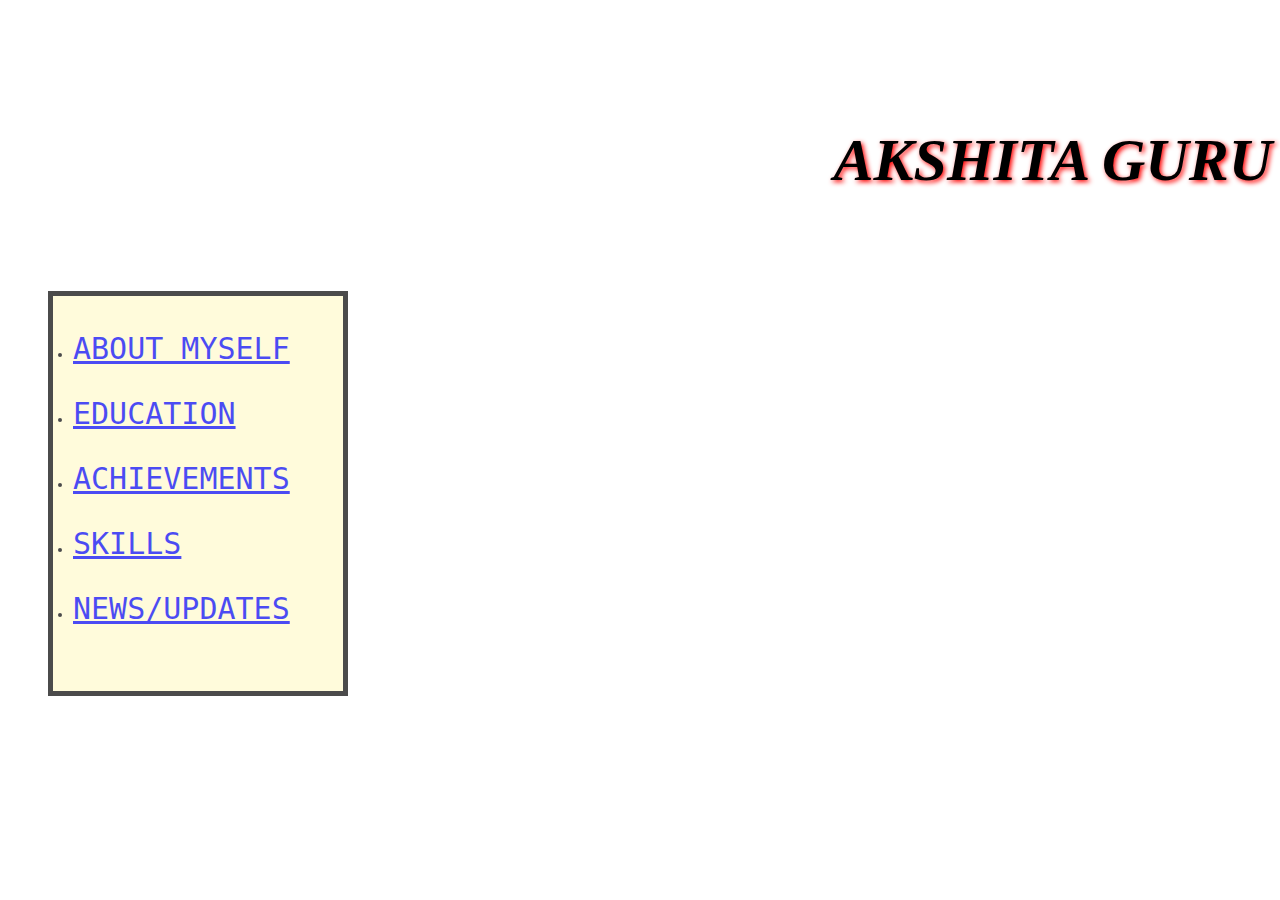
<file: index.html>
<!DOCTYPE html>
<html lang="en">
<head>
    <meta charset="UTF-8">
    <meta name="viewport" content="width=device-width, initial-scale=1.0">
    <title>MY PORTFOLIO</title>
    <link rel="stylesheet" href="css/style.css">
    <style type="text/css">
        body{
            background-image: url('https://i.pinimg.com/originals/8a/fb/06/8afb060e21176c5db5f0a4ac410b98ab.gif');
            background-size: 100% 100%;
            background-position: center;
            background-repeat: no-repeat;
        }
    </style>
</head>
<p><h1>AKSHITA GURU
</h1></p>
<body>
    <pre> <div> <li><a href="html/introduction.html">ABOUT MYSELF</a></li>
        <li><a href="html/education.html">EDUCATION</a></li>
        <li><a href="html/achivement.html">ACHIEVEMENTS</a></li>
        <li><a href="html/skills.html">SKILLS</a></li>
        <li><a href="html/news.html">NEWS/UPDATES</a></li>
    
        
</div>
    </pre>

</body>
</html>
</file>
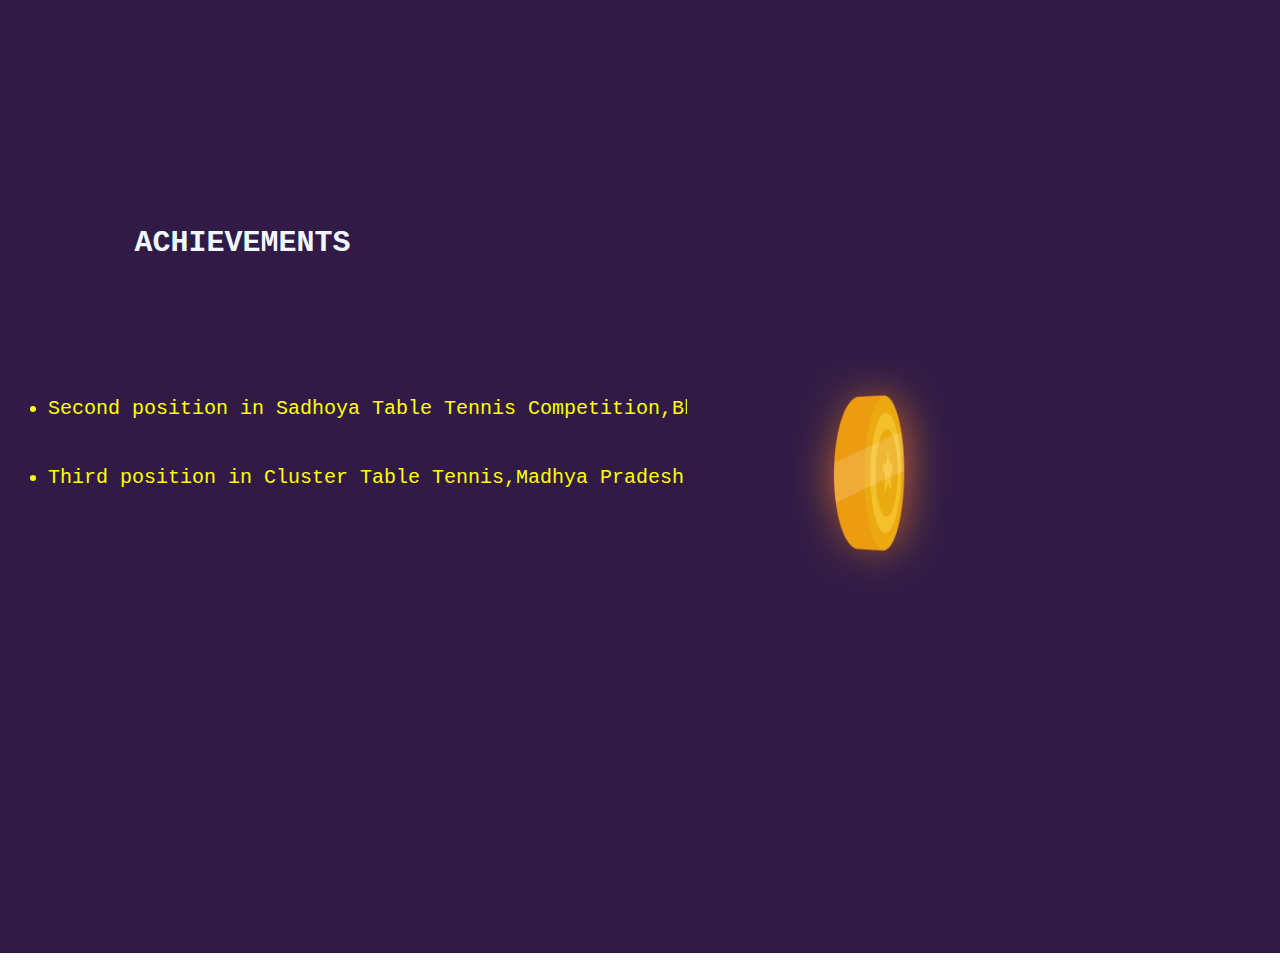
<file: html/achivement.html>
<!DOCTYPE html>
<html lang="en">
<head>
    <meta charset="UTF-8">
    <meta name="viewport" content="width=device-width, initial-scale=1.0">
    <title>Achievements</title>
    <link rel="stylesheet" href="../css/style3.css">
    <style type="text/css">
        body{
            background-image: url('../images/ach.gif');
            background-size: 1000%;
            align-content:flex-end;
            background-position: 100% 10%;
    
        }
    </style>
</head>

<body>
    <pre>



    <h2>ACHIEVEMENTS</h2>
    <ul>
        <li>Second position in Sadhoya Table Tennis Competition,Bhopal</li>
        <li>Third position in Cluster Table Tennis,Madhya Pradesh</li>
    </ul>
   
        
    </pre>
   
        <img src="../images/ach.gif" style="transform: translate(-200px,-325px);" sizes="500%">
   

</body>
</html>
</file>
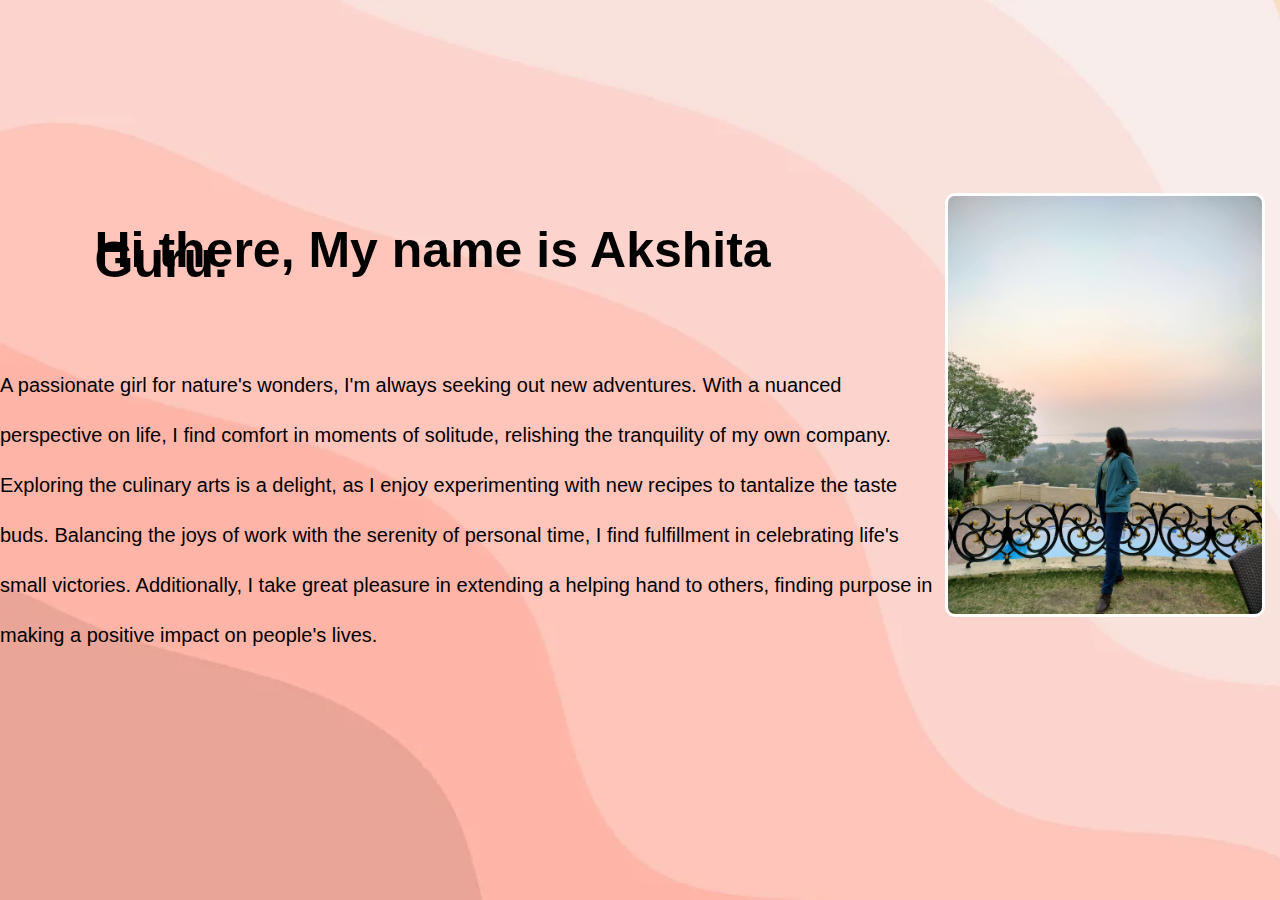
<file: html/introduction.html>
<!DOCTYPE html>
<html lang="en">
<head>
    <meta charset="UTF-8">
    <meta name="viewport" content="width=device-width, initial-scale=1.0">
    <title>About myself</title>
    <link rel="stylesheet" href="../css/style1.css">
    <style type="text/css">
        body{
            background-image: url("../images/bgg.webp");
            background-size: 150%;
            
    
    
        }
    </style>
    
</head>

<body>
  
    
        <div> 
                  <h1> Hi there, My name is Akshita Guru.</h1>  
                  
                  

            <p>           A passionate girl for nature's wonders, I'm always seeking out new adventures. With a nuanced perspective on life, I find comfort in moments of solitude, relishing the tranquility of my own company. Exploring the culinary arts is a delight, as I enjoy experimenting with new recipes to tantalize the taste buds. Balancing the joys of work with the serenity of personal time, I find fulfillment in celebrating life's small victories. Additionally, I take great pleasure in extending a helping hand to others, finding purpose in making a positive impact on people's lives.</p>
           
        </div>
       <div class="wrapper">
        <img src="../images/ag.jpeg">
        <div class="text-box"></div>
       </div>
    
    
</body>
</html>
</file>
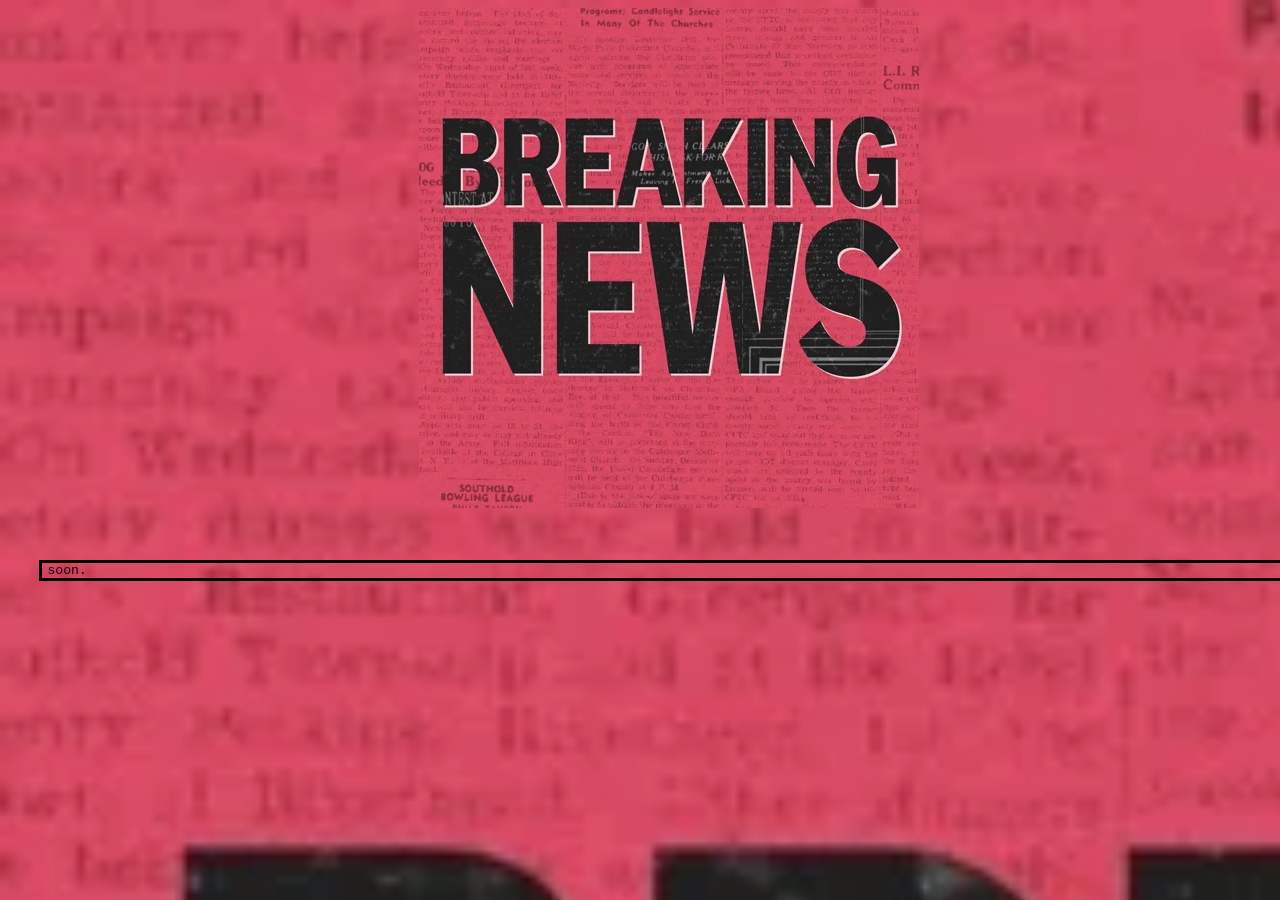
<file: html/news.html>
<!DOCTYPE html>
<html lang="en">
<head>
    <meta charset="UTF-8">
    <meta name="viewport" content="width=device-width, initial-scale=1.0">
    <title>New/update</title>
    <link rel="stylesheet" href="../css/style5.css">
    <style type="text/css">
        body{
            background-image: url("../images/gifnews.webp");
            background-size: cover;
    background-size: 300%;
   
    
        }
    </style>
</head>

<body>
    
        <div class="wrapper">
            <img src="../images/gifnews.webp">
            <div class="text-box"></div>
           </div>
<pre>
   
        <marquee> NEWS NEWS NEWS NEWS NEWS NEWS NEWS NEWS NEWS NEWS NEWS NEWS NEWS NEWS NEWS NEWS NEWS NEWS NEWS NEWS NEWS NEWS NEWS NEWS NEWS NEWS NEWS NEWS NEWS NEWS NEWS NEWS NEWS NEWS NEWS NEWS NEWS NEWS NEWS NEWS NEWS NEWS NEWS NEWS NEWS NEWS NEWS NEWS NEWS NEWS NEWS NEWS NEWS NEWS NEWS NEWS NEWS NEWS NEWS NEWS NEWS NEWS NEWS NEWS NEWS NEWS NEWS NEWS NEWS NEWS NEWS NEWS NEWS NEWS NEWS NEWS NEWS NEWS NEWS NEWSNEWS NEWS NEWS NEWS NEWS NEWS NEWS NEWS NEWS NEWS</marquee>
    <marquee direction="right" behavior="scroll"
             style="border:BLACK 3px SOLID">
             Currently I am learning Web development.                                                           I am planning to learn python programming language soon.
    </marquee> 

</pre>
  
</body>
</html>
</file>
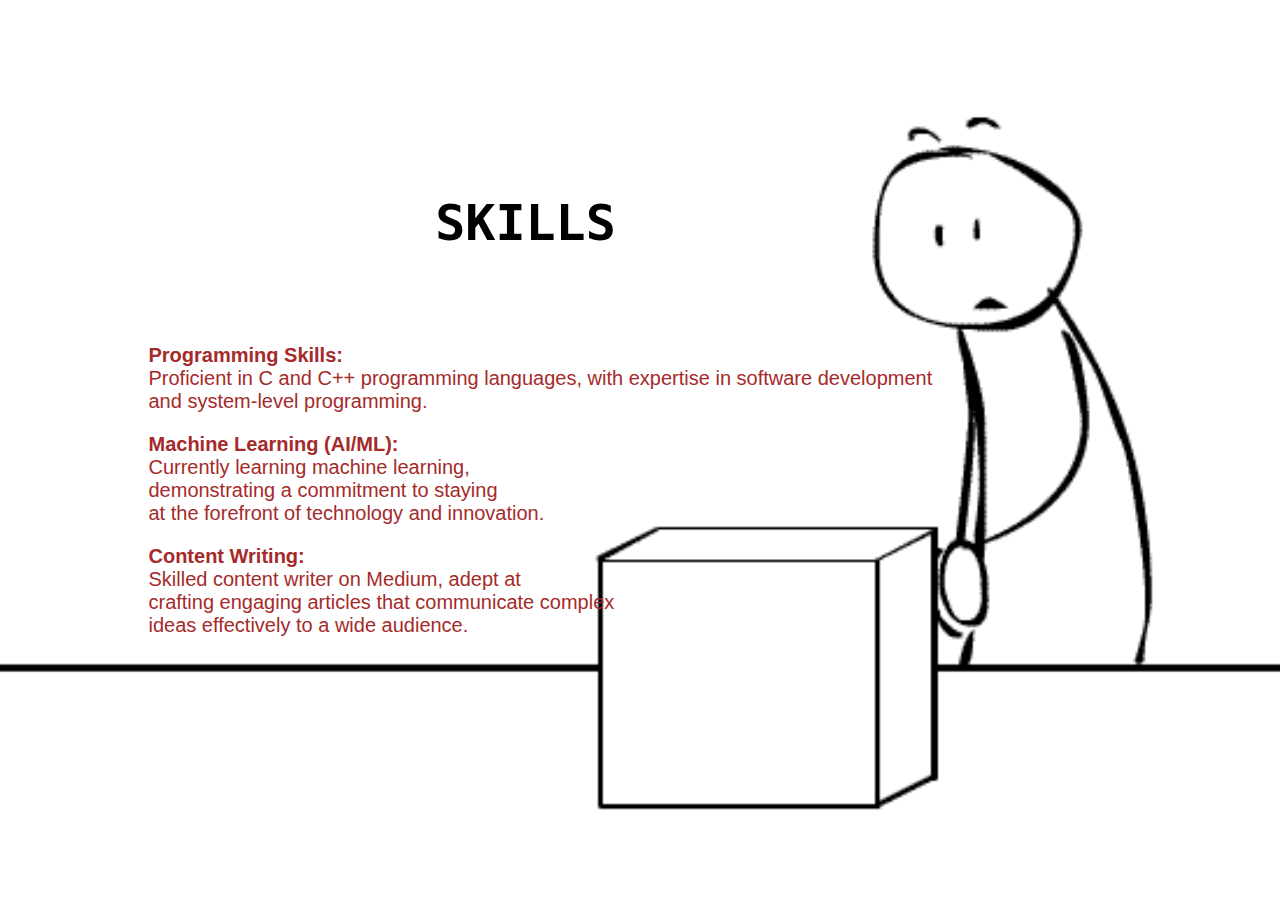
<file: html/skills.html>
<!DOCTYPE html>
<html lang="en">
<head>
    <meta charset="UTF-8">
    <meta name="viewport" content="width=device-width, initial-scale=1.0">
    <title>Skills</title>
    <link rel="stylesheet" href="../css/style4.css">
    <style type="text/css">
        body{
            background-image: url("../images/skill.gif");
            background-size: cover;
            background-position: 100px;
            margin: 10%;
        
        }
    </style>
</head>

<body>
    <pre>  <h2>SKILLS</h2>
    <div><p><b>Programming Skills:</b>
Proficient in C and C++ programming languages, with expertise in software development 
and system-level programming.</p><p><b>Machine Learning (AI/ML):</b>
Currently learning machine learning, 
demonstrating a commitment to staying 
at the forefront of technology and innovation.</p><p><b>Content Writing:</b>
Skilled content writer on Medium, adept at 
crafting engaging articles that communicate complex 
ideas effectively to a wide audience.</p></div>
    
        
    </pre>
</body>
</html>
</file>
<file: css/style.css>
@keyframes typing {
    from {width: 0}
    to {width: 100}
}
h1{
    font-style: italic;
    text-align:right;
    font-size: 60px;
   
    margin-top: 10%;
    line-height: -9;

  }
  @keyframes example {
    from {color: lemonchiffon}
    to {color: black;}
    
  }
  h1 {
    
    position: relative;
  
    animation-name: example;
    animation-duration: 10s;
    animation-iteration-count: infinite;
  }
  h1{
    text-shadow: 2px 2px 5px plum;
  }
  a{
    font-size: 30px;
  }
  div{
    color: black;
    text-align: left;
    line-height: normal;
    background-color: lemonchiffon;
  width: 250px;
  border: 5px solid black;
  padding: 20px;
  margin: 40px;
  opacity: 0.7;
  }
  div{
    height: -min-content;
  }


  h1 {
    text-shadow: 2px 2px 5px red;
  }
</file>
<file: css/style3.css>
body{
    font-size: 20px;
    color: yellow;
    line-height: normal;
    margin-top: 7%;
    font-family: 'Lucida Sans', 'Lucida Sans Regular', 'Lucida Grande', 'Lucida Sans Unicode', Geneva, Verdana, sans-serif;
}
h2{
    margin-left: 10%;
    color: aliceblue;
}

img{
    max-width: 370px;
    float: right;

    border-radius: 10px;
    margin-right: 15px;
    align-self: right;
}
div{
    height: max-content;
}
</file>
<file: css/style1.css>
h1{
    font-style: normal;
    font-size: 50px;
    text-align: left;
    font-weight: 800;
    line-height: 10px;
    margin: 10%;
}
p{
    font-size: 20px;
    text-align: left;
    font-family: 'Lucida Sans', 'Lucida Sans Regular', 'Lucida Grande', 'Lucida Sans Unicode', Geneva, Verdana, sans-serif;
    
}
*{
    margin: 0;
    padding: 0;
    box-sizing: border-box;
    font-family: 'poppins',sans-serif;
}

body{
    display:flex;
    justify-content: center;
    align-items: center;
    min-height: 90vh;
    line-height: 50px;

}


img{
    max-width: 320px;
    float: left;
    border: 3px solid white;
    border-radius: 10px;
    margin-right: 15px;
    align-self: right;
}
</file>
<file: css/style5.css>
h2{
    margin-left: 34%;
    margin-top: 2%;
    font-size: 60px;
}
div{
    font-size: 20px;
    margin-left: 10%;
    font-family: 'Lucida Sans', 'Lucida Sans Regular', 'Lucida Grande', 'Lucida Sans Unicode', Geneva, Verdana, sans-serif;
    line-height: -20;
}
img{
   size: 300%;
   align-items: center;
   margin-left: 25%;
}
</file>
<file: css/style4.css>
h2{
    margin-left: 30%;
    margin-top: 5%;
    font-size: 50px;
}
div{
    font-size: 20px;
    margin-left: 2%;
    font-family: 'Lucida Sans', 'Lucida Sans Regular', 'Lucida Grande', 'Lucida Sans Unicode', Geneva, Verdana, sans-serif;
    line-height: -9;
    color: brown;
}
</file>
